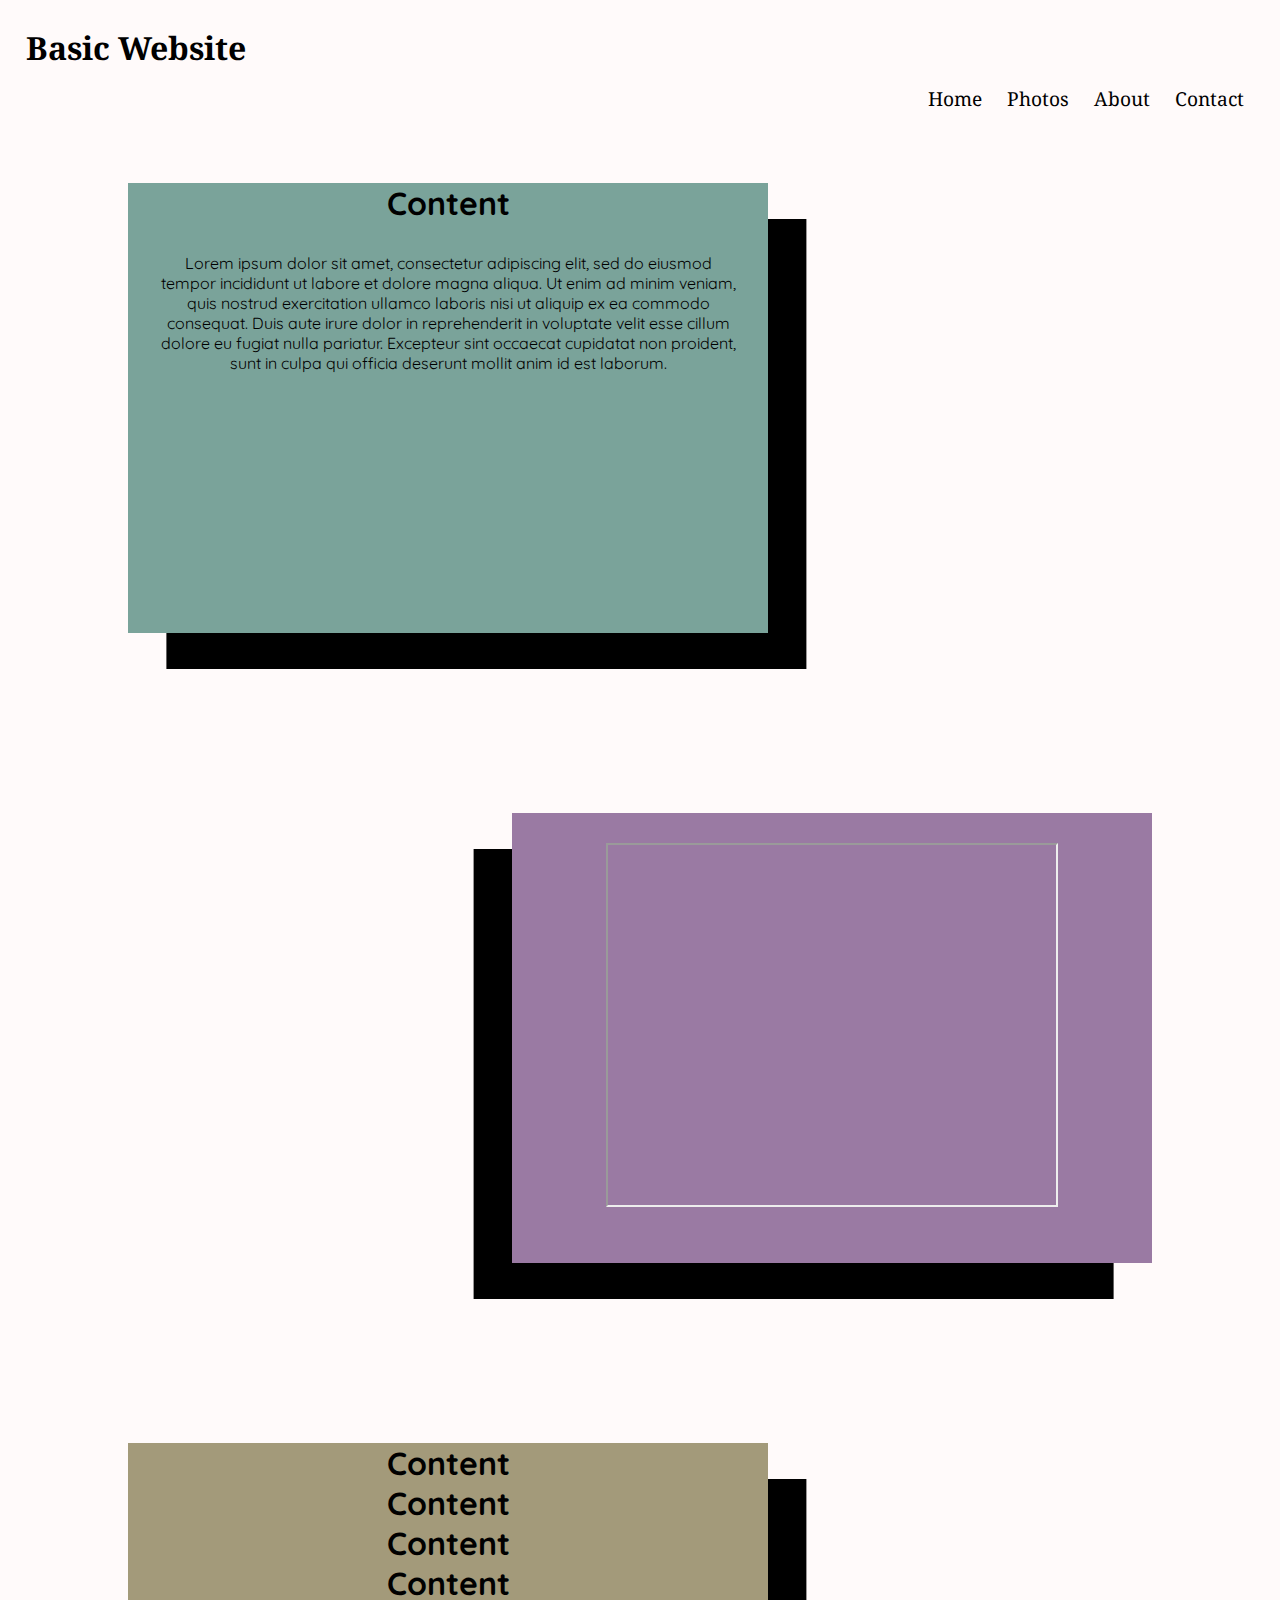
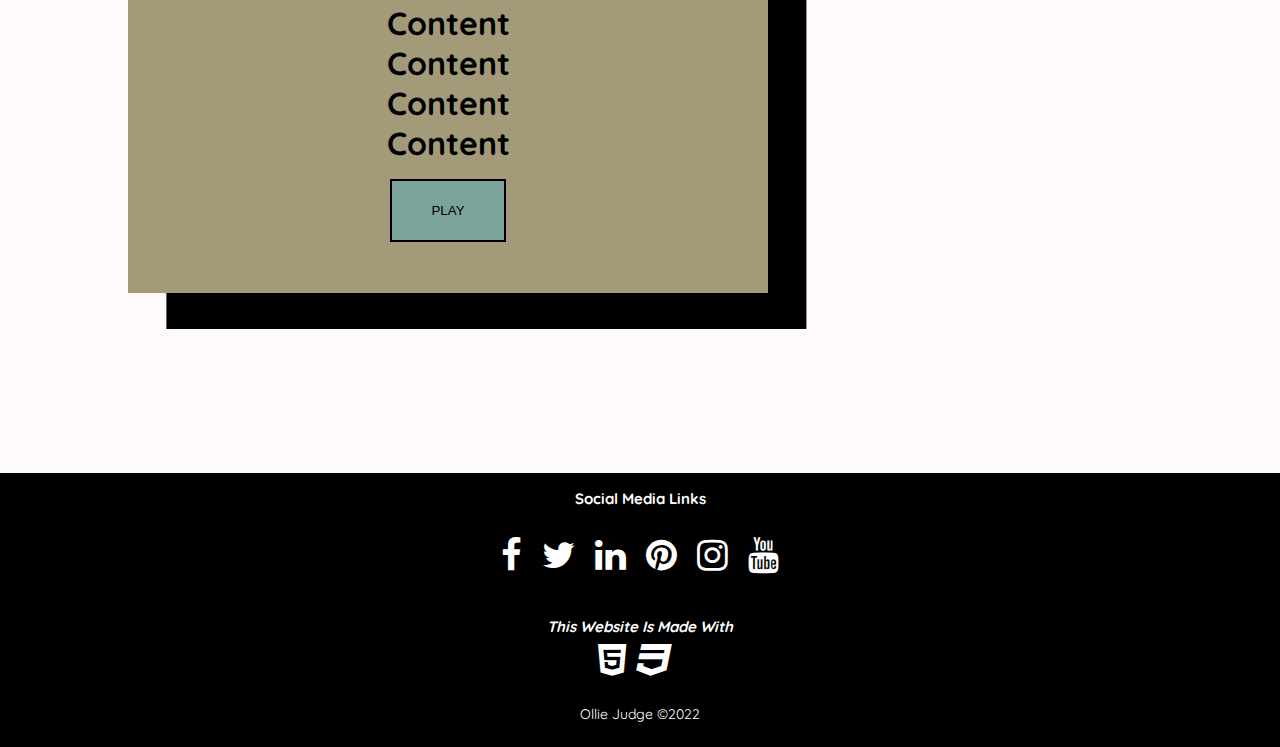
<file: index.html>
<!DOCTYPE html>
<html lang="en">
  <head>
    <meta charset="UTF-8" />
    <meta http-equiv="X-UA-Compatible" content="IE=edge" />
    <meta
      name="viewport"
      content="width=device-width, initial-scale=1.0, maximum-scale=1"
    />
    <link rel="stylesheet" type="text/css" href="assets/css/style.css" />
    <link
      href="https://fonts.googleapis.com/css2?family=Quicksand&display=swap"
      rel="stylesheet"
    />
    <link
      href="https://fonts.googleapis.com/css2?family=Noto+Serif&display=swap"
      rel="stylesheet"
    />
    <link
      rel="stylesheet"
      href="https://cdnjs.cloudflare.com/ajax/libs/font-awesome/4.7.0/css/font-awesome.min.css"
    />
    <link rel="icon" type="image/x-icon" href="assets/img/favicon.ico" />
    <title>Basic Website</title>
  </head>
  <body id="body">
    <header>
      <a class="siteTitle" href="index.html"
        ><h1 class="title">Basic Website</h1></a
      >
      <nav>
        <ul>
          <li>
            <a href="index.html">Home</a>
          </li>
          <li>
            <a href="photos.html">Photos</a>
          </li>
          <li>
            <a href="about.html">About</a>
          </li>
          <li>
            <a href="contact.html">Contact</a>
          </li>
        </ul>
      </nav>
    </header>
    <main>
      <div class="content1" id="change">
        <h1>Content</h1>
        <p class="paragraph">
          Lorem ipsum dolor sit amet, consectetur adipiscing elit, sed do
          eiusmod tempor incididunt ut labore et dolore magna aliqua. Ut enim ad
          minim veniam, quis nostrud exercitation ullamco laboris nisi ut
          aliquip ex ea commodo consequat. Duis aute irure dolor in
          reprehenderit in voluptate velit esse cillum dolore eu fugiat nulla
          pariatur. Excepteur sint occaecat cupidatat non proident, sunt in
          culpa qui officia deserunt mollit anim id est laborum.
        </p>
      </div>
      <div class="content2">
        <iframe
          class="video"
          src="https://www.youtube.com/embed/G7RgN9ijwE4"
          title="YouTube video player"
          allow="accelerometer; autoplay; clipboard-write; encrypted-media; gyroscope; picture-in-picture"
          allowfullscreen
        ></iframe>
      </div>
      <div class="content3">
        <h1>Content</h1>
        <h1>Content</h1>

        <h1>Content</h1>
        <h1>Content</h1>
        <h1>Content</h1>
        <h1>Content</h1>
        <h1>Content</h1>
        <h1>Content</h1>

        <input
          class="audioButton"
          type="button"
          value="PLAY"
          onclick="play()"
        />
        <audio id="audio" src="assets/audio/success-sound-effect.mp3"></audio>
      </div>
    </main>
    <footer>
      <h4>Social Media Links</h4>
      <div class="socials">
        <ul class="list-inline social-links">
          <li class="list-inline-item">
            <a target="_blank" href="https://en-gb.facebook.com/">
              <i class="fa fa-facebook" aria-hidden="true"></i>
              <span class="sr-only">Facebook</span>
            </a>
          </li>
          <li class="list-inline-item">
            <a target="_blank" href="https://twitter.com/?lang=en-gb">
              <i class="fa fa-twitter" aria-hidden="true"></i>
              <span class="sr-only">Twitter</span>
            </a>
          </li>
          <li class="list-inline-item">
            <a target="_blank" href="https://gb.linkedin.com/">
              <i class="fa fa-linkedin" aria-hidden="true"></i>
              <span class="sr-only">LinkedIn</span>
            </a>
          </li>
          <li class="list-inline-item">
            <a target="_blank" href="https://www.pinterest.co.uk/">
              <i class="fa fa-pinterest" aria-hidden="true"></i>
              <span class="sr-only">Pinterest</span>
            </a>
          </li>
          <li class="list-inline-item">
            <a target="_blank" href="https://www.instagram.com/">
              <i class="fa fa-instagram" aria-hidden="true"></i>
              <span class="sr-only">Instagram</span>
            </a>
          </li>
          <li class="list-inline-item">
            <a target="_blank" href="https://www.youtube.com/?gl=GB&hl=en-GB">
              <i class="fa fa-youtube" aria-hidden="true"></i>
              <span class="sr-only">YouTube</span>
            </a>
          </li>
        </ul>
      </div>

      <h4><i>This Website Is Made With</i></h4>

      <div class="madeWith">
        <i class="fa fa-html5"></i>
        <i class="fa fa-css3"></i>
        <i class="fa fa-js-square"></i>
      </div>
      <div class="copyright">
        <a class="ollie" href="https://github.com/Ollie-Judge"
          >Ollie Judge ©2022</a
        >
      </div>
    </footer>

    <script src="assets/js/index.js"></script>
  </body>
</html>
</file>
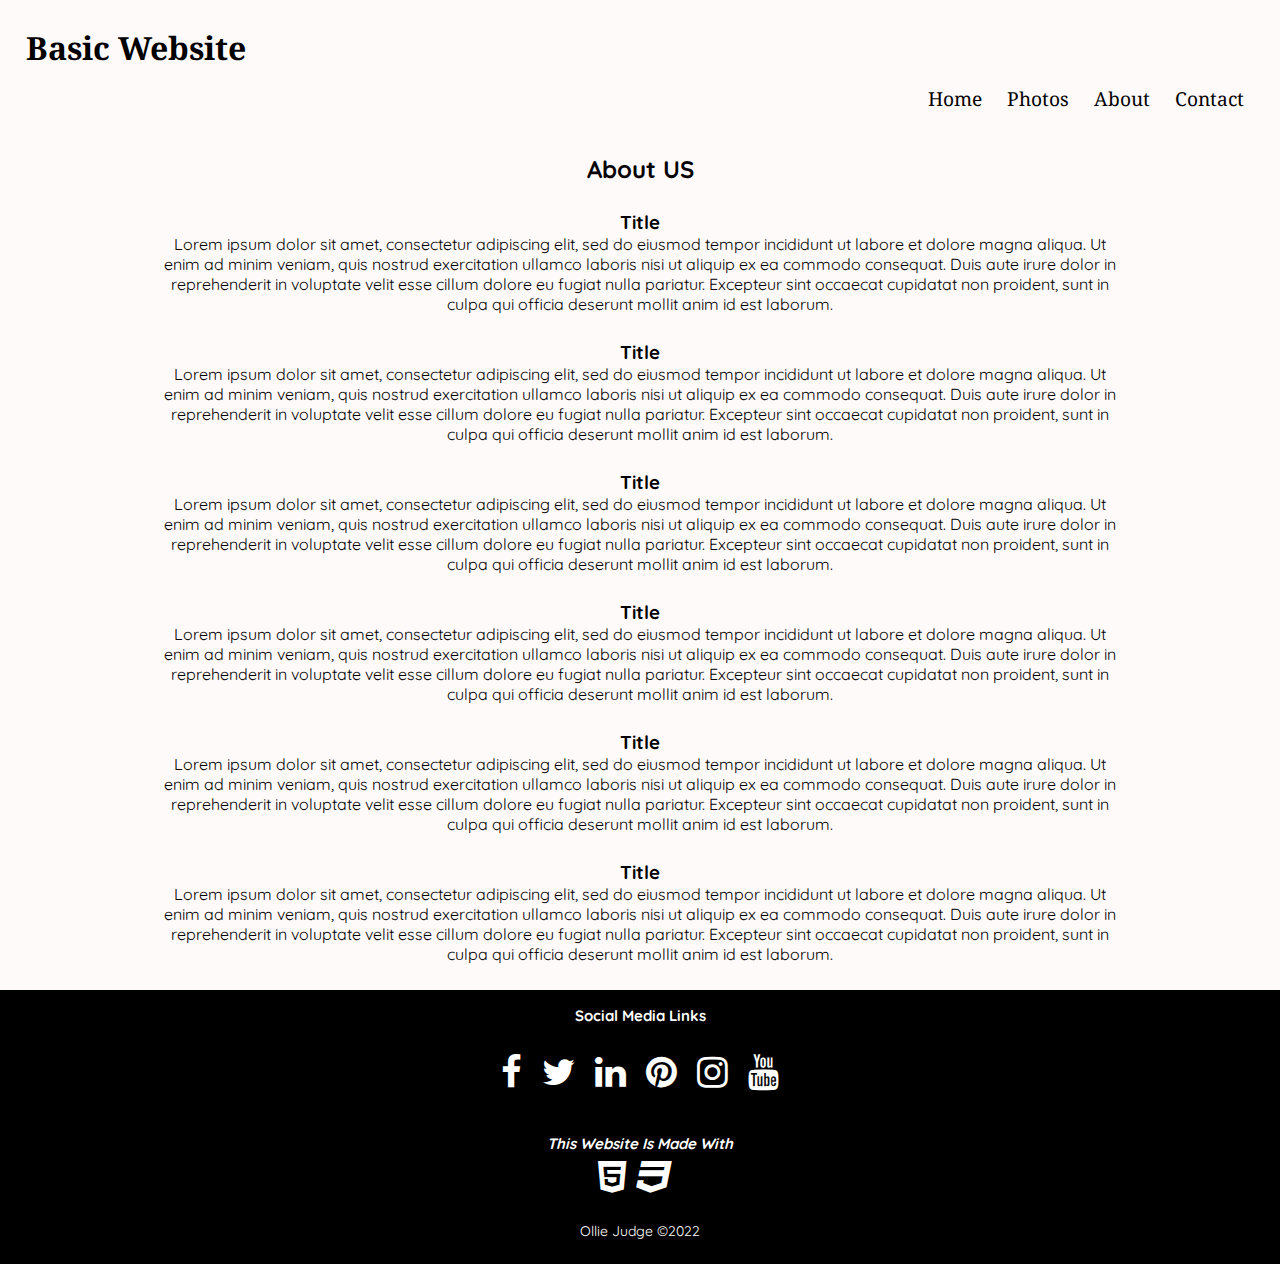
<file: about.html>
<!DOCTYPE html>
<html lang="en">
  <head>
    <meta charset="UTF-8" />
    <meta http-equiv="X-UA-Compatible" content="IE=edge" />
    <meta
      name="viewport"
      content="width=device-width, initial-scale=1.0, maximum-scale=1"
    />
    <link rel="stylesheet" type="text/css" href="assets/css/style.css" />
    <link
      href="https://fonts.googleapis.com/css2?family=Quicksand&display=swap"
      rel="stylesheet"
    />
    <link
      href="https://fonts.googleapis.com/css2?family=Noto+Serif&display=swap"
      rel="stylesheet"
    />
    <link
      rel="stylesheet"
      href="https://cdnjs.cloudflare.com/ajax/libs/font-awesome/4.7.0/css/font-awesome.min.css"
    />
    <link rel="icon" type="image/x-icon" href="assets/img/favicon.ico" />
    <title>Basic Website</title>
  </head>
  <body>
    <header>
      <a class="siteTitle" href="index.html"
        ><h1 class="title">Basic Website</h1></a
      >
      <nav>
        <ul>
          <li>
            <a href="index.html">Home</a>
          </li>
          <li>
            <a href="photos.html">Photos</a>
          </li>
          <li>
            <a href="about.html">About</a>
          </li>
          <li>
            <a href="contact.html">Contact</a>
          </li>
        </ul>
      </nav>
    </header>
    <main>
      <h2 class="aboutTitle">About US</h2>
      <div class="aboutContent">
        <div class="about1">
          <h3>Title</h3>
          <p>
            Lorem ipsum dolor sit amet, consectetur adipiscing elit, sed do
            eiusmod tempor incididunt ut labore et dolore magna aliqua. Ut enim
            ad minim veniam, quis nostrud exercitation ullamco laboris nisi ut
            aliquip ex ea commodo consequat. Duis aute irure dolor in
            reprehenderit in voluptate velit esse cillum dolore eu fugiat nulla
            pariatur. Excepteur sint occaecat cupidatat non proident, sunt in
            culpa qui officia deserunt mollit anim id est laborum.
          </p>
        </div>
        <div class="about2">
          <h3>Title</h3>
          <p>
            Lorem ipsum dolor sit amet, consectetur adipiscing elit, sed do
            eiusmod tempor incididunt ut labore et dolore magna aliqua. Ut enim
            ad minim veniam, quis nostrud exercitation ullamco laboris nisi ut
            aliquip ex ea commodo consequat. Duis aute irure dolor in
            reprehenderit in voluptate velit esse cillum dolore eu fugiat nulla
            pariatur. Excepteur sint occaecat cupidatat non proident, sunt in
            culpa qui officia deserunt mollit anim id est laborum.
          </p>
        </div>
        <div class="about3">
          <h3>Title</h3>
          <p>
            Lorem ipsum dolor sit amet, consectetur adipiscing elit, sed do
            eiusmod tempor incididunt ut labore et dolore magna aliqua. Ut enim
            ad minim veniam, quis nostrud exercitation ullamco laboris nisi ut
            aliquip ex ea commodo consequat. Duis aute irure dolor in
            reprehenderit in voluptate velit esse cillum dolore eu fugiat nulla
            pariatur. Excepteur sint occaecat cupidatat non proident, sunt in
            culpa qui officia deserunt mollit anim id est laborum.
          </p>
        </div>
        <div class="about4">
          <h3>Title</h3>
          <p>
            Lorem ipsum dolor sit amet, consectetur adipiscing elit, sed do
            eiusmod tempor incididunt ut labore et dolore magna aliqua. Ut enim
            ad minim veniam, quis nostrud exercitation ullamco laboris nisi ut
            aliquip ex ea commodo consequat. Duis aute irure dolor in
            reprehenderit in voluptate velit esse cillum dolore eu fugiat nulla
            pariatur. Excepteur sint occaecat cupidatat non proident, sunt in
            culpa qui officia deserunt mollit anim id est laborum.
          </p>
        </div>
        <div class="about5">
          <h3>Title</h3>
          <p>
            Lorem ipsum dolor sit amet, consectetur adipiscing elit, sed do
            eiusmod tempor incididunt ut labore et dolore magna aliqua. Ut enim
            ad minim veniam, quis nostrud exercitation ullamco laboris nisi ut
            aliquip ex ea commodo consequat. Duis aute irure dolor in
            reprehenderit in voluptate velit esse cillum dolore eu fugiat nulla
            pariatur. Excepteur sint occaecat cupidatat non proident, sunt in
            culpa qui officia deserunt mollit anim id est laborum.
          </p>
        </div>
        <div class="about6">
          <h3>Title</h3>
          <p>
            Lorem ipsum dolor sit amet, consectetur adipiscing elit, sed do
            eiusmod tempor incididunt ut labore et dolore magna aliqua. Ut enim
            ad minim veniam, quis nostrud exercitation ullamco laboris nisi ut
            aliquip ex ea commodo consequat. Duis aute irure dolor in
            reprehenderit in voluptate velit esse cillum dolore eu fugiat nulla
            pariatur. Excepteur sint occaecat cupidatat non proident, sunt in
            culpa qui officia deserunt mollit anim id est laborum.
          </p>
        </div>
      </div>
    </main>
    <footer>
      <h4>Social Media Links</h4>
      <div class="socials">
        <ul class="list-inline social-links">
          <li class="list-inline-item">
            <a target="_blank" href="https://en-gb.facebook.com/">
              <i class="fa fa-facebook" aria-hidden="true"></i>
              <span class="sr-only">Facebook</span>
            </a>
          </li>
          <li class="list-inline-item">
            <a target="_blank" href="https://twitter.com/?lang=en-gb">
              <i class="fa fa-twitter" aria-hidden="true"></i>
              <span class="sr-only">Twitter</span>
            </a>
          </li>
          <li class="list-inline-item">
            <a target="_blank" href="https://gb.linkedin.com/">
              <i class="fa fa-linkedin" aria-hidden="true"></i>
              <span class="sr-only">LinkedIn</span>
            </a>
          </li>
          <li class="list-inline-item">
            <a target="_blank" href="https://www.pinterest.co.uk/">
              <i class="fa fa-pinterest" aria-hidden="true"></i>
              <span class="sr-only">Pinterest</span>
            </a>
          </li>
          <li class="list-inline-item">
            <a target="_blank" href="https://www.instagram.com/">
              <i class="fa fa-instagram" aria-hidden="true"></i>
              <span class="sr-only">Instagram</span>
            </a>
          </li>
          <li class="list-inline-item">
            <a target="_blank" href="https://www.youtube.com/?gl=GB&hl=en-GB">
              <i class="fa fa-youtube" aria-hidden="true"></i>
              <span class="sr-only">YouTube</span>
            </a>
          </li>
        </ul>
      </div>

      <h4><i>This Website Is Made With</i></h4>

      <div class="madeWith">
        <i class="fa fa-html5"></i>
        <i class="fa fa-css3"></i>
        <i class="fa fa-js-square"></i>
      </div>
      <div class="copyright">
        <a class="ollie" href="https://github.com/Ollie-Judge"
          >Ollie Judge ©2022</a
        >
      </div>
    </footer>
  </body>
</html>
</file>
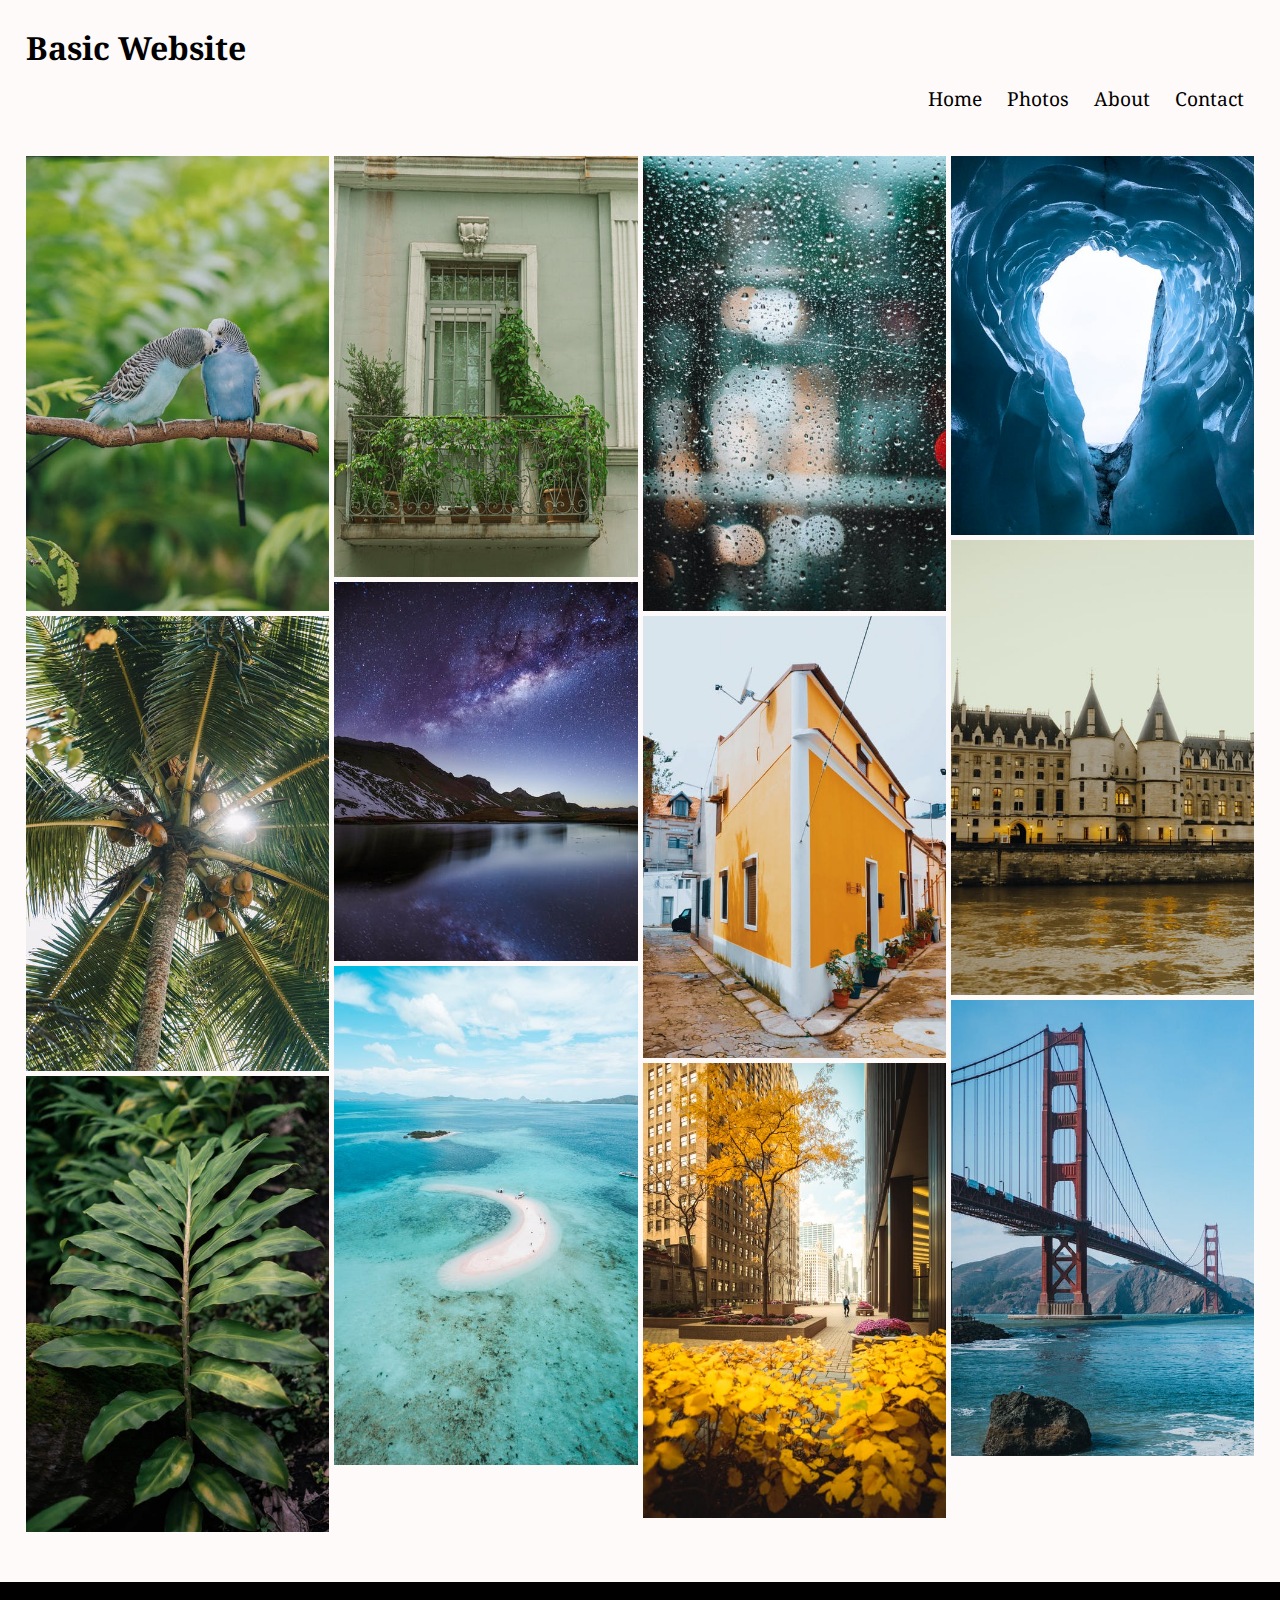
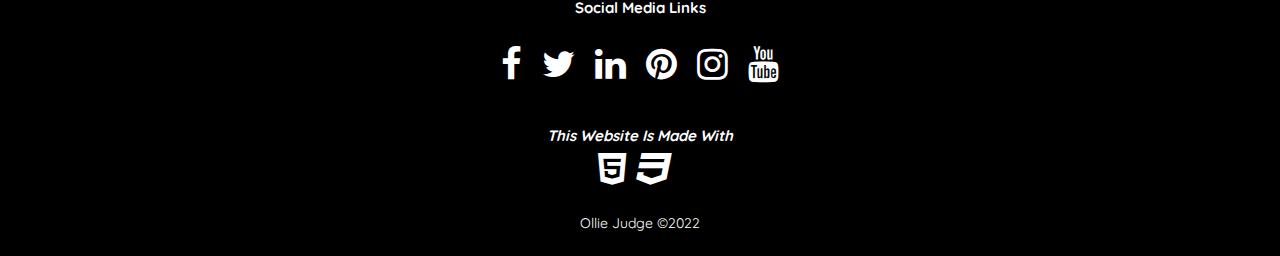
<file: photos.html>
<!DOCTYPE html>
<html lang="en">
  <head>
    <meta charset="UTF-8" />
    <meta http-equiv="X-UA-Compatible" content="IE=edge" />
    <meta
      name="viewport"
      content="width=device-width, initial-scale=1.0, maximum-scale=1"
    />
    <link rel="stylesheet" type="text/css" href="assets/css/style.css" />
    <link rel="stylesheet" type="text/css" href="assets/css/gallery.css" />
    <link
      href="https://fonts.googleapis.com/css2?family=Quicksand&display=swap"
      rel="stylesheet"
    />
    <link
      href="https://fonts.googleapis.com/css2?family=Noto+Serif&display=swap"
      rel="stylesheet"
    />
    <link
      rel="stylesheet"
      href="https://cdnjs.cloudflare.com/ajax/libs/font-awesome/4.7.0/css/font-awesome.min.css"
    />
    <link rel="icon" type="image/x-icon" href="assets/img/favicon.ico" />
    <title>Basic Website</title>
  </head>
  <body>
    <header>
      <a class="siteTitle" href="index.html"
        ><h1 class="title">Basic Website</h1></a
      >
      <nav>
        <ul>
          <li>
            <a href="index.html">Home</a>
          </li>
          <li>
            <a href="photos.html">Photos</a>
          </li>
          <li>
            <a href="about.html">About</a>
          </li>
          <li>
            <a href="contact.html">Contact</a>
          </li>
        </ul>
      </nav>
    </header>
    <main>
      <div class="gallery">
        <img src="assets/img/photo1.jpeg" class="image1" alt="img1" />
        <img src="assets/img/photo2.jpeg" class="image2" alt="img2" />
        <img src="assets/img/photo3.jpeg" class="image3" alt="img3" />
        <img src="assets/img/photo4.jpeg" class="image4" alt="img4" />
        <img src="assets/img/photo5.jpeg" class="image5" alt="img5" />
        <img src="assets/img/photo6.jpeg" class="image6" alt="img6" />
        <img src="assets/img/photo7.jpeg" class="image7" alt="img7" />
        <img src="assets/img/photo8.jpeg" class="image8" alt="img8" />
        <img src="assets/img/photo9.jpeg" class="image9" alt="img9" />
        <img src="assets/img/photo10.jpeg" class="image10" alt="img10" />
        <img src="assets/img/photo11.jpeg" class="image11" alt="img11" />
        <img src="assets/img/photo12.jpeg" class="image12" alt="img12" />
      </div>
    </main>
    <footer>
      <h4>Social Media Links</h4>
      <div class="socials">
        <ul class="list-inline social-links">
          <li class="list-inline-item">
            <a target="_blank" href="https://en-gb.facebook.com/">
              <i class="fa fa-facebook" aria-hidden="true"></i>
              <span class="sr-only">Facebook</span>
            </a>
          </li>
          <li class="list-inline-item">
            <a target="_blank" href="https://twitter.com/?lang=en-gb">
              <i class="fa fa-twitter" aria-hidden="true"></i>
              <span class="sr-only">Twitter</span>
            </a>
          </li>
          <li class="list-inline-item">
            <a target="_blank" href="https://gb.linkedin.com/">
              <i class="fa fa-linkedin" aria-hidden="true"></i>
              <span class="sr-only">LinkedIn</span>
            </a>
          </li>
          <li class="list-inline-item">
            <a target="_blank" href="https://www.pinterest.co.uk/">
              <i class="fa fa-pinterest" aria-hidden="true"></i>
              <span class="sr-only">Pinterest</span>
            </a>
          </li>
          <li class="list-inline-item">
            <a target="_blank" href="https://www.instagram.com/">
              <i class="fa fa-instagram" aria-hidden="true"></i>
              <span class="sr-only">Instagram</span>
            </a>
          </li>
          <li class="list-inline-item">
            <a target="_blank" href="https://www.youtube.com/?gl=GB&hl=en-GB">
              <i class="fa fa-youtube" aria-hidden="true"></i>
              <span class="sr-only">YouTube</span>
            </a>
          </li>
        </ul>
      </div>

      <h4><i>This Website Is Made With</i></h4>

      <div class="madeWith">
        <i class="fa fa-html5"></i>
        <i class="fa fa-css3"></i>
        <i class="fa fa-js-square"></i>
      </div>
      <div class="copyright">
        <a class="ollie" href="https://github.com/Ollie-Judge"
          >Ollie Judge ©2022</a
        >
      </div>
    </footer>
  </body>
</html>
</file>
<file: assets/css/style.css>
/* General Styling */
* {
  margin: 0;
  padding: 0;
}

ul li {
  display: inline;
  padding-left: 10px;
  padding-right: 10px;
}

a {
  color: black;
  text-decoration: none;
}

a:visited {
  text-decoration: none;
}

a:hover {
  color: #636c6e;
}

/* Main Content styling */

.siteTitle:hover {
  color: black;
}

header {
  padding-left: 26px;
  padding-top: 26px;
  text-align: left;
  font-family: "Noto Serif", serif;
}

.title {
  display: inline-block;
}

nav {
  padding-right: 26px;
  padding-top: 16px;
  text-align: right;
  font-size: larger;
}

body {
  background-color: #fffafa;
  font-family: "Quicksand", sans-serif;
}

main {
  text-align: center;
  padding-top: 26px;
}

/* Home Page */

.content1 {
  overflow: hidden;
  background-color: #7aa39a;
  height: 50vh;
  width: 50vw;
  margin: 5vh auto 20vh 10vw;
  box-shadow: 3vw 4vh;
}

.paragraph {
  margin: 30px;
  font-size: 1em;
}

@media screen and (max-width: 640px) {
  .paragraph {
    font-size: 0.6em;
  }
}

.content2 {
  overflow: hidden;
  background-color: #9a7aa3;
  height: 50vh;
  width: 50vw;
  margin: 3vh 10vw 20vh auto;
  box-shadow: -3vw 4vh;
}

.video {
  height: 40vh;
  width: 35vw;
  text-align: center;
  margin-top: 30px;
}

.content3 {
  overflow: hidden;
  background-color: #a39a7a;
  height: 50vh;
  width: 50vw;
  margin: 5vh auto 20vh 10vw;
  box-shadow: 3vw 4vh;
}

.audioButton {
  background-color: #7aa39a;
  height: 7vh;
  width: 9vw;
  margin-top: 16px;
  cursor: pointer;
  border: 2px solid black;
  text-decoration: none;
}

@media screen and (max-width: 640px) {
  .audioButton {
    width: 20vw;
  }
}

.content1:hover {
  background-color: #a1beb8;
}

/* About US page */

.aboutTitle {
  padding-top: 16px;
  text-align: center;
}

.aboutContent {
  margin-left: auto;
  margin-right: auto;
  width: 75%;
}

.about1,
.about2,
.about3,
.about4,
.about5,
.about6 {
  padding-top: 26px;
}

.about6 {
  padding-bottom: 26px;
}

/* contact form page */

.contactTitle {
  padding-top: 16px;
  margin-bottom: 16px;
  text-align: center;
}

label {
  text-align: left;
  margin: 0;
  padding-top: 16px;
  padding-bottom: 16px;
}

form {
  text-align: center;
  margin: auto;
  display: flex;
  flex-direction: column;
  width: 50%;
}

.form-input,
.form-textarea {
  padding: 5px 0 5px 5px;
  font-size: 18px;
  margin-bottom: 5px;
}

.submit {
  margin-top: 26px;
  margin-bottom: 150px;
  height: 2.75em;
  width: 9em;
  text-decoration: none;
  background-color: #7aa39a;
  font-size: 1.2em;
  border: none;
  font-family: "Noto Serif", serif;
  cursor: pointer;
  border: 2px solid black;
}

.submit:hover {
  background-color: #5d877e;
}

/* Footer styling */
footer {
  text-align: center;
  margin: 0px;
  padding: 0px;
  width: 100%;
  height: 33%;
  background-color: black;
}

.fa {
  color: white;
}

h4,
h5 {
  padding-top: 16px;
  font-size: 15px;
  color: white;
}

h5 {
  padding-bottom: 16px;
}

.socials {
  font-size: 36px;
  padding-top: 24px;
  padding-bottom: 24px;
}

.instagram,
.facebook,
.twitter,
.pinterest,
.youtube,
.linkedin {
  border-radius: 25%;
}

.list-inline-item {
  padding-left: 5px;
  padding-right: 5px;
}

.madeWith {
  font-size: 36px;
  padding-left: 2.5px;
  padding-right: 2.5px;
}

.copyright {
  color: white;
  padding-top: 24px;
  padding-bottom: 24px;
  font-size: 14px;
}

.ollie {
  color: white;
}
</file>
<file: assets/css/gallery.css>
.gallery {
  line-height: 0;
  -webkit-column-count: 4; /* split it into 4 columns */
  -webkit-column-gap: 5px; /* give it a 5px gap between columns */
  -moz-column-count: 4;
  -moz-column-gap: 5px;
  column-count: 4;
  column-gap: 5px;
  margin: 2vh 2vw 5vh;
}

.gallery img {
  width: 100% !important;
  height: auto !important;
  margin-bottom: 5px; /* to match column gap */
}

@media (max-width: 1200px) {
  .gallery {
    -moz-column-count: 3;
    -webkit-column-count: 3;
    column-count: 3;
  }
}

@media (max-width: 1000px) {
  .gallery {
    -moz-column-count: 3;
    -webkit-column-count: 3;
    column-count: 3;
  }
}

@media (max-width: 800px) {
  .gallery {
    -moz-column-count: 2;
    -webkit-column-count: 2;
    column-count: 2;
  }
}

@media (max-width: 400px) {
  .gallery {
    -moz-column-count: 1;
    -webkit-column-count: 1;
    column-count: 1;
  }
}
</file>
